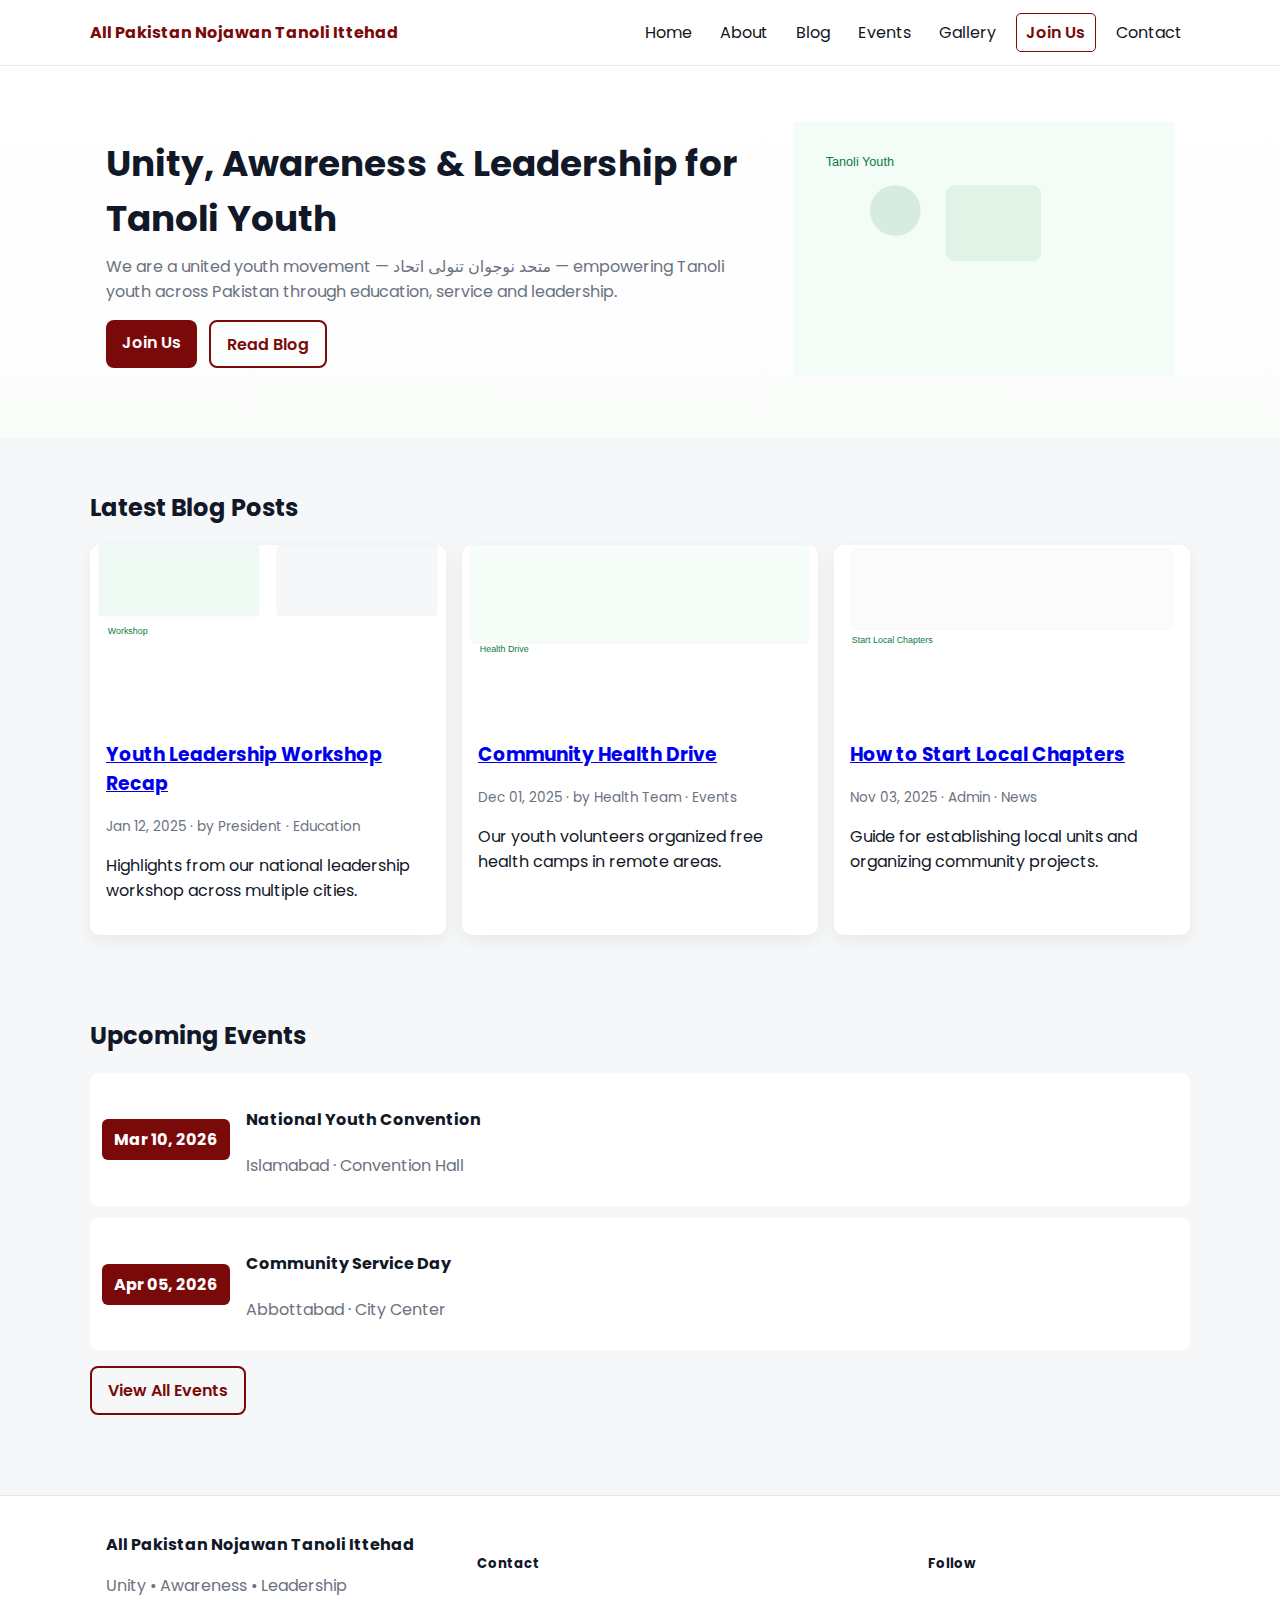
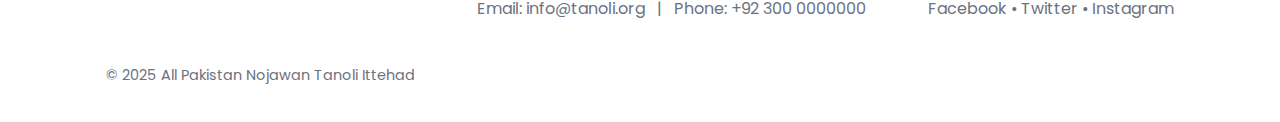
<file: index.html>
<!doctype html>
<html lang="en">

<head>
    <meta charset="utf-8">
    <meta name="viewport" content="width=device-width,initial-scale=1">
    <meta name="description"
        content="All Pakistan Nojawan Tanoli Ittehad — Unity, Awareness & Leadership for Tanoli Youth.">
    <title>All Pakistan Nojawan Tanoli Ittehad</title>
    <link rel="preconnect" href="https://fonts.googleapis.com">
    <link rel="preconnect" href="https://fonts.gstatic.com" crossorigin>
    <link
        href="https://fonts.googleapis.com/css2?family=Poppins:wght@300;400;600;700&family=Noto+Nastaliq+Urdu:wght@400&display=swap"
        rel="stylesheet">
    <link rel="stylesheet" href="assets/css/style.css">
</head>

<body>
    <header class="site-header">
        <div class="container header-inner">
            <a href="index.html" class="brand">All Pakistan Nojawan Tanoli Ittehad</a>
            <button id="nav-toggle" class="nav-toggle" aria-label="Toggle navigation" aria-controls="main-nav" aria-expanded="false">☰</button>
            <nav class="nav" id="main-nav" role="navigation" aria-label="Main navigation">
                <a href="index.html">Home</a>
                <a href="about.html">About</a>
                <a href="blog.html">Blog</a>
                <a href="events.html">Events</a>
                <a href="gallery.html">Gallery</a>
                <a href="join.html" class="btn btn-ghost">Join Us</a>
                <a href="contact.html">Contact</a>
            </nav>
        </div>
    </header>

    <main>
        <section class="hero">
            <div class="container hero-grid">
                <div class="hero-text">
                    <h1>Unity, Awareness & Leadership for Tanoli Youth</h1>
                    <p class="lead">We are a united youth movement — متحد نوجوان تنولی اتحاد — empowering Tanoli youth
                        across Pakistan through education, service and leadership.</p>
                    <div class="hero-cta">
                        <a href="join.html" class="btn btn-primary">Join Us</a>
                        <a href="blog.html" class="btn btn-outline">Read Blog</a>
                    </div>
                </div>
                <div class="hero-art">
                    <img src="assets/images/hero-illustration.svg" alt="Tanoli youth unity illustration">
                </div>
            </div>
        </section>

        <section class="container latest-posts">
            <h2>Latest Blog Posts</h2>
            <div class="cards">
                <article class="card">
                    <img src="assets/images/post-1.svg" alt="Post 1">
                    <div class="card-body">
                        <h3><a href="post.html">Youth Leadership Workshop Recap</a></h3>
                        <p class="meta">Jan 12, 2025 &middot; by President &middot; Education</p>
                        <p>Highlights from our national leadership workshop across multiple cities.</p>
                    </div>
                </article>
                <article class="card">
                    <img src="assets/images/post-2.svg" alt="Post 2">
                    <div class="card-body">
                        <h3><a href="post.html">Community Health Drive</a></h3>
                        <p class="meta">Dec 01, 2025 &middot; by Health Team &middot; Events</p>
                        <p>Our youth volunteers organized free health camps in remote areas.</p>
                    </div>
                </article>
                <article class="card">
                    <img src="assets/images/post-3.svg" alt="Post 3">
                    <div class="card-body">
                        <h3><a href="post.html">How to Start Local Chapters</a></h3>
                        <p class="meta">Nov 03, 2025 &middot; Admin &middot; News</p>
                        <p>Guide for establishing local units and organizing community projects.</p>
                    </div>
                </article>
            </div>
        </section>

        <section class="container preview-events">
            <h2>Upcoming Events</h2>
            <div class="event-list">
                <div class="event-card">
                    <div class="event-date">Mar 10, 2026</div>
                    <div>
                        <h4>National Youth Convention</h4>
                        <p class="muted">Islamabad &middot; Convention Hall</p>
                    </div>
                </div>
                <div class="event-card">
                    <div class="event-date">Apr 05, 2026</div>
                    <div>
                        <h4>Community Service Day</h4>
                        <p class="muted">Abbottabad &middot; City Center</p>
                    </div>
                </div>
            </div>
            <p><a href="events.html" class="btn btn-outline">View All Events</a></p>
        </section>
    </main>

    <footer class="site-footer">
        <div class="container footer-grid">
            <div>
                <strong>All Pakistan Nojawan Tanoli Ittehad</strong>
                <p class="muted">Unity • Awareness • Leadership</p>
            </div>
            <div>
                <h5>Contact</h5>
                <p class="muted">Email: info@tanoli.org &nbsp; | &nbsp; Phone: +92 300 0000000</p>
            </div>
            <div>
                <h5>Follow</h5>
                <p class="muted">Facebook • Twitter • Instagram</p>
            </div>
        </div>
        <div class="container copyright">© 2025 All Pakistan Nojawan Tanoli Ittehad</div>
    </footer>

    <script src="assets/js/main.js"></script>
</body>

</html>
</file>
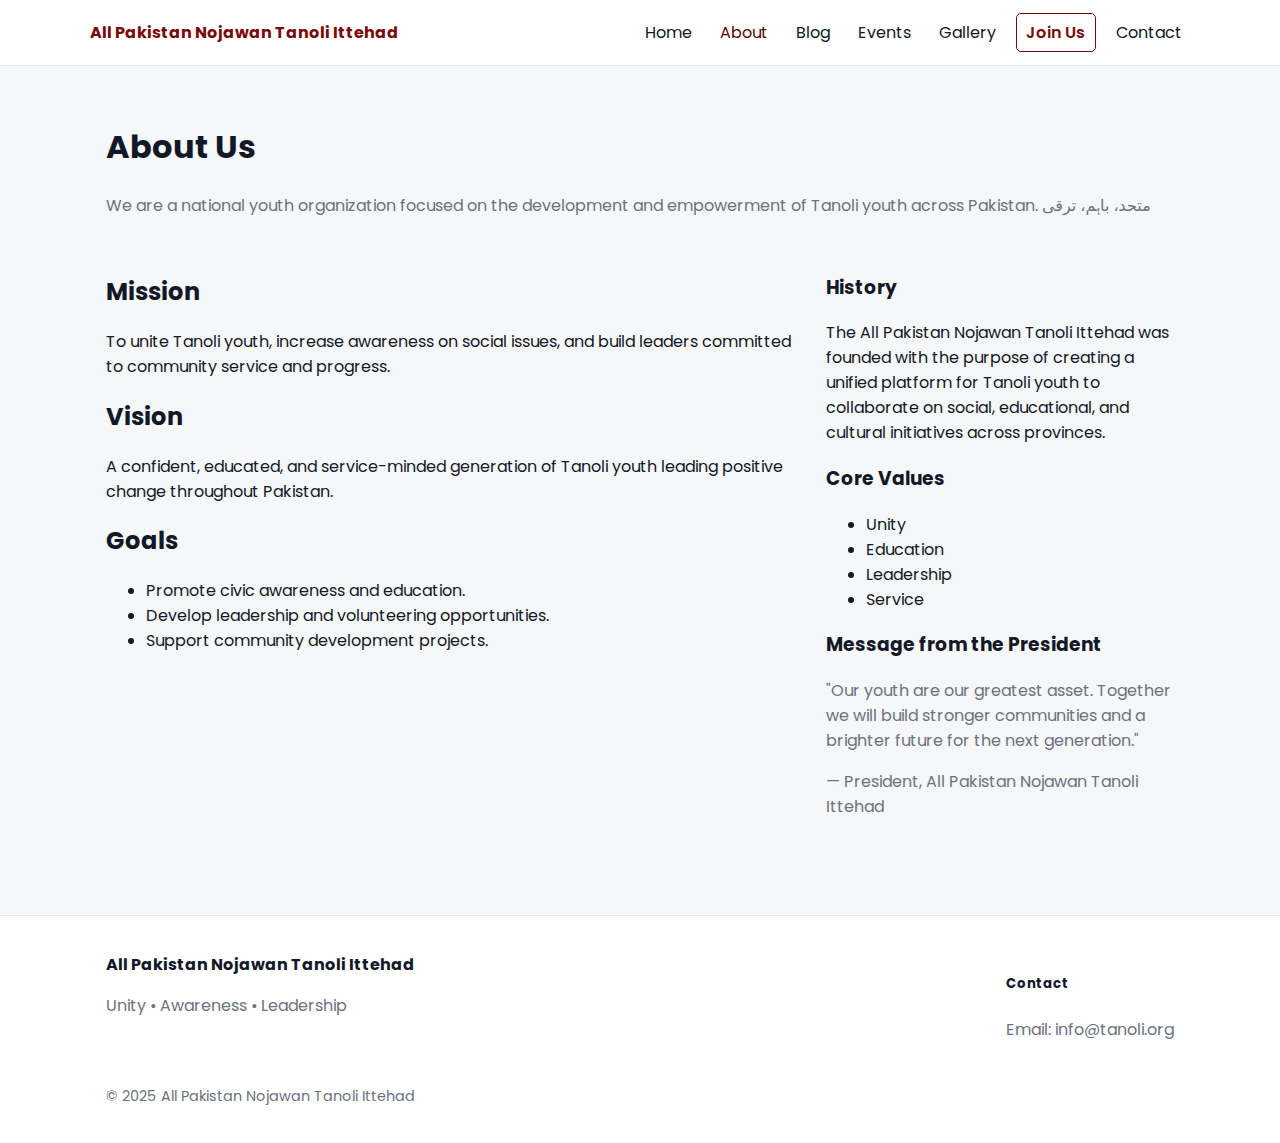
<file: about.html>
<!doctype html>
<html lang="en">
<head>
  <meta charset="utf-8">
  <meta name="viewport" content="width=device-width,initial-scale=1">
  <meta name="description" content="About All Pakistan Nojawan Tanoli Ittehad — mission, vision, history and values.">
  <title>About — All Pakistan Nojawan Tanoli Ittehad</title>
  <link href="https://fonts.googleapis.com/css2?family=Poppins:wght@300;400;600,700&display=swap" rel="stylesheet">
  <link rel="stylesheet" href="assets/css/style.css">
</head>
<body>
  <header class="site-header">
    <div class="container header-inner">
      <a href="index.html" class="brand">All Pakistan Nojawan Tanoli Ittehad</a>
      <button id="nav-toggle" class="nav-toggle" aria-label="Toggle navigation" aria-controls="main-nav" aria-expanded="false">☰</button>
      <nav class="nav" id="main-nav" role="navigation" aria-label="Main navigation">
        <a href="index.html">Home</a>
        <a href="about.html" class="active">About</a>
        <a href="blog.html">Blog</a>
        <a href="events.html">Events</a>
        <a href="gallery.html">Gallery</a>
        <a href="join.html" class="btn btn-ghost">Join Us</a>
        <a href="contact.html">Contact</a>
      </nav>
    </div>
  </header>

  <main class="container">
    <section class="page-intro">
      <h1>About Us</h1>
      <p class="lead">We are a national youth organization focused on the development and empowerment of Tanoli youth across Pakistan. متحد، باہم، ترقی</p>
    </section>

    <section class="content-grid">
      <article>
        <h2>Mission</h2>
        <p>To unite Tanoli youth, increase awareness on social issues, and build leaders committed to community service and progress.</p>

        <h2>Vision</h2>
        <p>A confident, educated, and service-minded generation of Tanoli youth leading positive change throughout Pakistan.</p>

        <h2>Goals</h2>
        <ul>
          <li>Promote civic awareness and education.</li>
          <li>Develop leadership and volunteering opportunities.</li>
          <li>Support community development projects.</li>
        </ul>
      </article>

      <aside>
        <h3>History</h3>
        <p>The All Pakistan Nojawan Tanoli Ittehad was founded with the purpose of creating a unified platform for Tanoli youth to collaborate on social, educational, and cultural initiatives across provinces.</p>

        <h3>Core Values</h3>
        <ul>
          <li>Unity</li>
          <li>Education</li>
          <li>Leadership</li>
          <li>Service</li>
        </ul>

        <h3>Message from the President</h3>
        <p class="muted">"Our youth are our greatest asset. Together we will build stronger communities and a brighter future for the next generation."</p>
        <p class="muted">— President, All Pakistan Nojawan Tanoli Ittehad</p>
      </aside>
    </section>
  </main>

  <footer class="site-footer">
    <div class="container footer-grid">
      <div>
        <strong>All Pakistan Nojawan Tanoli Ittehad</strong>
        <p class="muted">Unity • Awareness • Leadership</p>
      </div>
      <div>
        <h5>Contact</h5>
        <p class="muted">Email: info@tanoli.org</p>
      </div>
    </div>
    <div class="container copyright">© 2025 All Pakistan Nojawan Tanoli Ittehad</div>
  </footer>

  <script src="assets/js/main.js"></script>
</body>
</html>
</file>
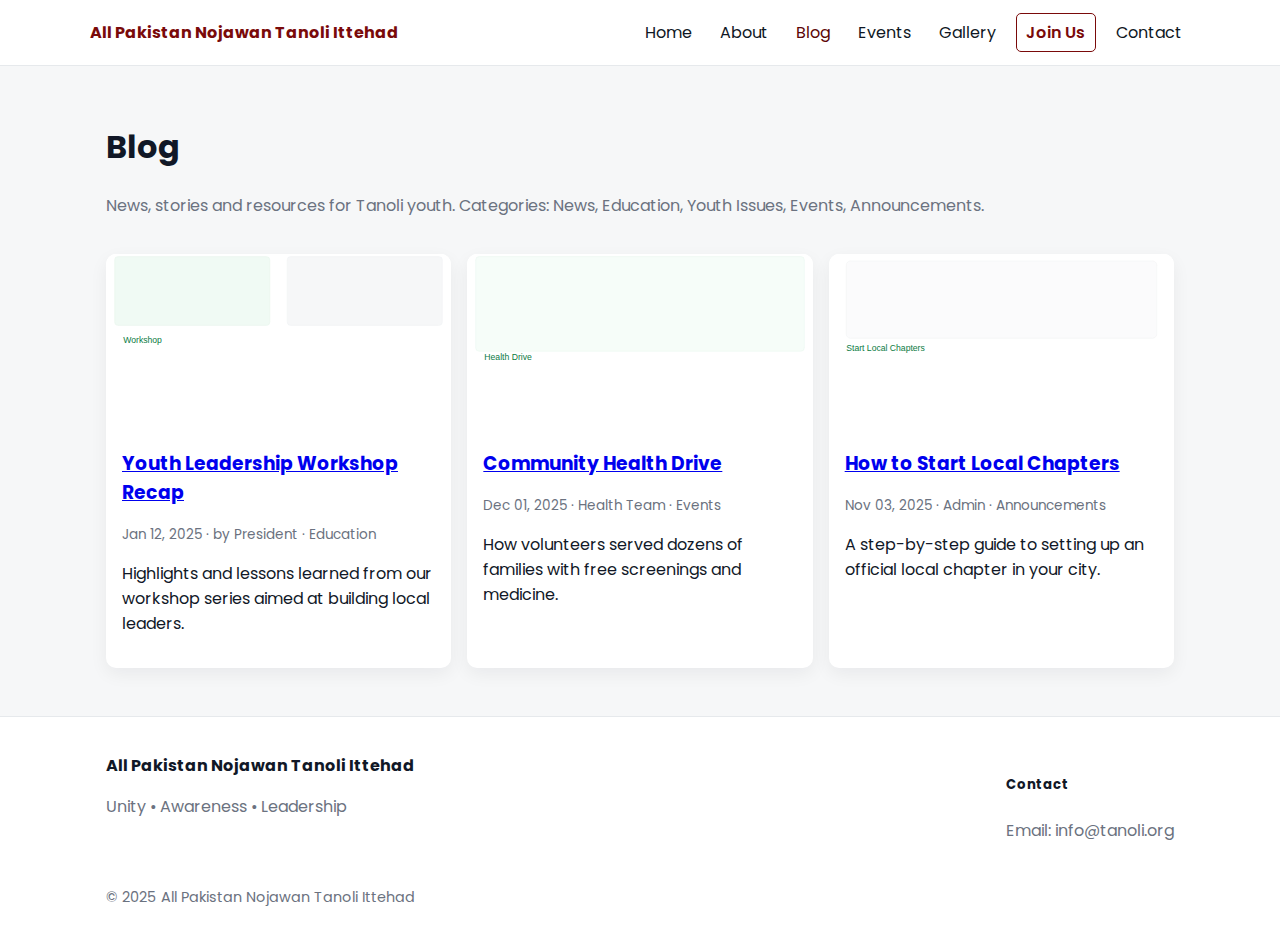
<file: blog.html>
<!doctype html>
<html lang="en">
<head>
  <meta charset="utf-8">
  <meta name="viewport" content="width=device-width,initial-scale=1">
  <meta name="description" content="Blog — All Pakistan Nojawan Tanoli Ittehad. News, education and youth issues.">
  <title>Blog — All Pakistan Nojawan Tanoli Ittehad</title>
  <link href="https://fonts.googleapis.com/css2?family=Poppins:wght@300;400;600&display=swap" rel="stylesheet">
  <link rel="stylesheet" href="assets/css/style.css">
</head>
<body>
  <header class="site-header">
    <div class="container header-inner">
      <a href="index.html" class="brand">All Pakistan Nojawan Tanoli Ittehad</a>
      <button id="nav-toggle" class="nav-toggle" aria-label="Toggle navigation" aria-controls="main-nav" aria-expanded="false">☰</button>
      <nav class="nav" id="main-nav" role="navigation" aria-label="Main navigation">
        <a href="index.html">Home</a>
        <a href="about.html">About</a>
        <a href="blog.html" class="active">Blog</a>
        <a href="events.html">Events</a>
        <a href="gallery.html">Gallery</a>
        <a href="join.html" class="btn btn-ghost">Join Us</a>
        <a href="contact.html">Contact</a>
      </nav>
    </div>
  </header>

  <main class="container">
    <section class="page-intro">
      <h1>Blog</h1>
      <p class="lead">News, stories and resources for Tanoli youth. Categories: News, Education, Youth Issues, Events, Announcements.</p>
    </section>

    <section>
      <div class="cards">
        <article class="card">
          <img src="assets/images/post-1.svg" alt="Post">
          <div class="card-body">
            <h3><a href="post.html">Youth Leadership Workshop Recap</a></h3>
            <p class="meta">Jan 12, 2025 &middot; by President &middot; Education</p>
            <p>Highlights and lessons learned from our workshop series aimed at building local leaders.</p>
          </div>
        </article>
        <article class="card">
          <img src="assets/images/post-2.svg" alt="Post">
          <div class="card-body">
            <h3><a href="post.html">Community Health Drive</a></h3>
            <p class="meta">Dec 01, 2025 &middot; Health Team &middot; Events</p>
            <p>How volunteers served dozens of families with free screenings and medicine.</p>
          </div>
        </article>
        <article class="card">
          <img src="assets/images/post-3.svg" alt="Post">
          <div class="card-body">
            <h3><a href="post.html">How to Start Local Chapters</a></h3>
            <p class="meta">Nov 03, 2025 &middot; Admin &middot; Announcements</p>
            <p>A step-by-step guide to setting up an official local chapter in your city.</p>
          </div>
        </article>
      </div>
    </section>
  </main>

  <footer class="site-footer">
    <div class="container footer-grid">
      <div>
        <strong>All Pakistan Nojawan Tanoli Ittehad</strong>
        <p class="muted">Unity • Awareness • Leadership</p>
      </div>
      <div>
        <h5>Contact</h5>
        <p class="muted">Email: info@tanoli.org</p>
      </div>
    </div>
    <div class="container copyright">© 2025 All Pakistan Nojawan Tanoli Ittehad</div>
  </footer>

  <script src="assets/js/main.js"></script>
</body>
</html>
</file>
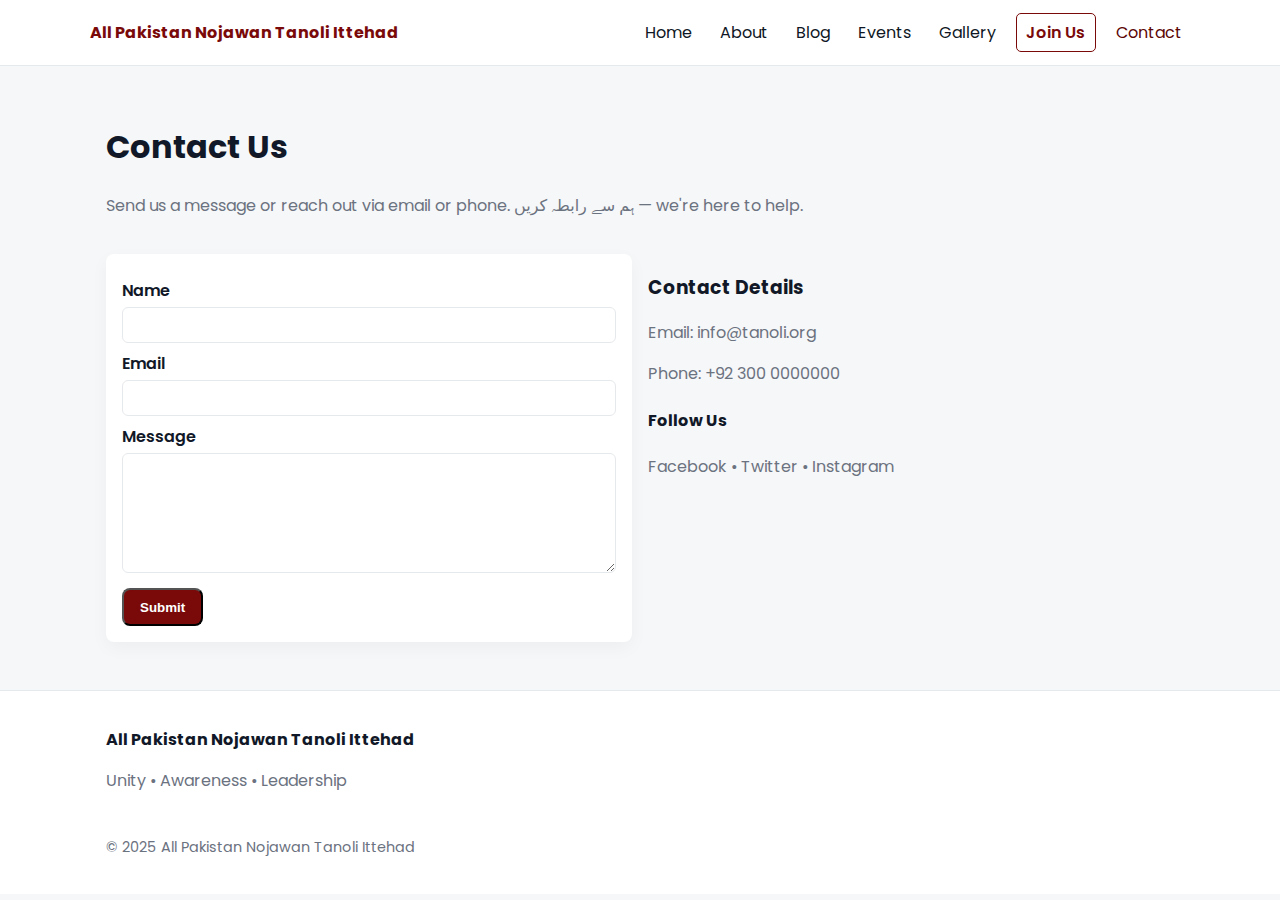
<file: contact.html>
<!doctype html>
<html lang="en">

<head>
  <meta charset="utf-8">
  <meta name="viewport" content="width=device-width,initial-scale=1">
  <meta name="description" content="Contact All Pakistan Nojawan Tanoli Ittehad">
  <title>Contact — APNTI</title>
  <link href="https://fonts.googleapis.com/css2?family=Poppins:wght@300;400;600&display=swap" rel="stylesheet">
  <link rel="stylesheet" href="assets/css/style.css">
</head>

<body>
  <header class="site-header">
    <div class="container header-inner">
      <a href="index.html" class="brand">All Pakistan Nojawan Tanoli Ittehad</a>
      <button id="nav-toggle" class="nav-toggle" aria-label="Toggle navigation" aria-controls="main-nav" aria-expanded="false">☰</button>
      <nav class="nav" id="main-nav" role="navigation" aria-label="Main navigation">
        <a href="index.html">Home</a>
        <a href="about.html">About</a>
        <a href="blog.html">Blog</a>
        <a href="events.html">Events</a>
        <a href="gallery.html">Gallery</a>
        <a href="join.html" class="btn btn-ghost">Join Us</a>
        <a href="contact.html" class="active">Contact</a>
      </nav>
    </div>
  </header>

  <main class="container">
    <section class="page-intro">
      <h1>Contact Us</h1>
      <p class="lead">Send us a message or reach out via email or phone. ہم سے رابطہ کریں — we're here to help.</p>
    </section>

    <section class="grid-2">
      <div>
        <form data-ajax>
          <label for="name">Name</label>
          <input id="name" name="name" type="text" required>

          <label for="email">Email</label>
          <input id="email" name="email" type="email" required>

          <label for="message">Message</label>
          <textarea id="message" name="message" required></textarea>

          <div style="margin-top:0.5rem"><button type="submit" class="btn btn-primary">Submit</button></div>
        </form>
      </div>
      <aside>
        <h3>Contact Details</h3>
        <p class="muted">Email: info@tanoli.org</p>
        <p class="muted">Phone: +92 300 0000000</p>
        <h4>Follow Us</h4>
        <p class="muted">Facebook • Twitter • Instagram</p>
      </aside>
    </section>
  </main>

  <footer class="site-footer">
    <div class="container footer-grid">
      <div>
        <strong>All Pakistan Nojawan Tanoli Ittehad</strong>
        <p class="muted">Unity • Awareness • Leadership</p>
      </div>
    </div>
    <div class="container copyright">© 2025 All Pakistan Nojawan Tanoli Ittehad</div>
  </footer>

  <script src="assets/js/main.js"></script>
</body>

</html>
</file>
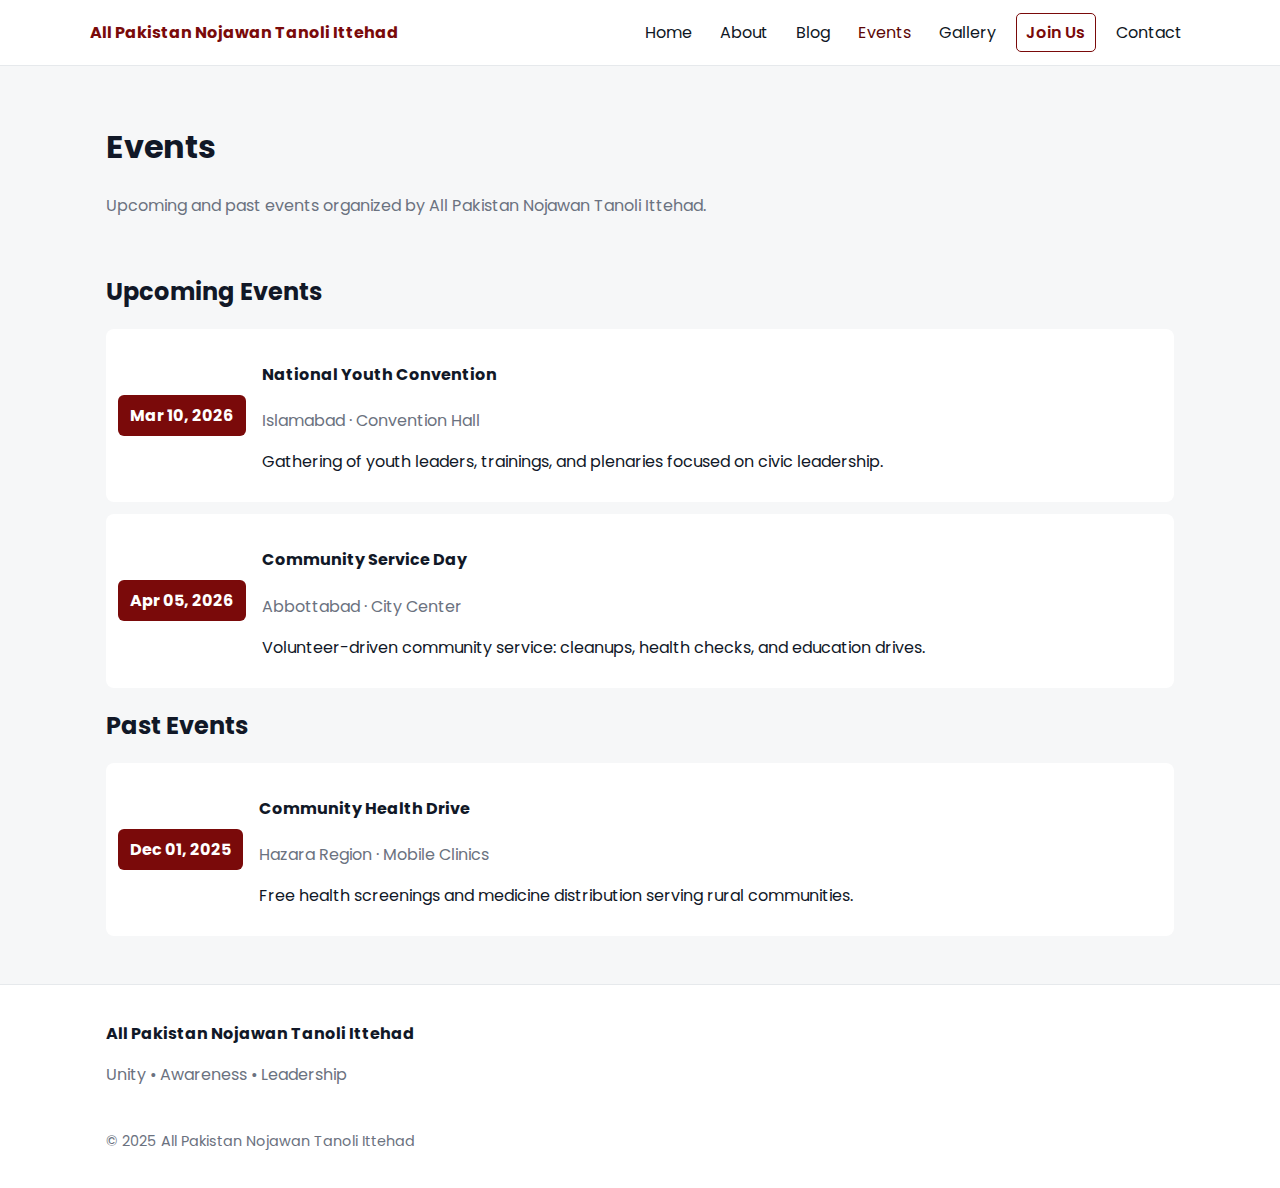
<file: events.html>
<!doctype html>
<html lang="en">
<head>
  <meta charset="utf-8">
  <meta name="viewport" content="width=device-width,initial-scale=1">
  <meta name="description" content="Events — All Pakistan Nojawan Tanoli Ittehad">
  <title>Events — APNTI</title>
  <link href="https://fonts.googleapis.com/css2?family=Poppins:wght@300;400;600&display=swap" rel="stylesheet">
  <link rel="stylesheet" href="assets/css/style.css">
</head>
<body>
  <header class="site-header">
    <div class="container header-inner">
      <a href="index.html" class="brand">All Pakistan Nojawan Tanoli Ittehad</a>
      <button id="nav-toggle" class="nav-toggle" aria-label="Toggle navigation" aria-controls="main-nav" aria-expanded="false">☰</button>
      <nav class="nav" id="main-nav" role="navigation" aria-label="Main navigation">
        <a href="index.html">Home</a>
        <a href="about.html">About</a>
        <a href="blog.html">Blog</a>
        <a href="events.html" class="active">Events</a>
        <a href="gallery.html">Gallery</a>
        <a href="join.html" class="btn btn-ghost">Join Us</a>
        <a href="contact.html">Contact</a>
      </nav>
    </div>
  </header>

  <main class="container">
    <section class="page-intro">
      <h1>Events</h1>
      <p class="lead">Upcoming and past events organized by All Pakistan Nojawan Tanoli Ittehad.</p>
    </section>

    <section>
      <h2>Upcoming Events</h2>
      <div class="event-list">
        <div class="event-card">
          <div class="event-date">Mar 10, 2026</div>
          <div>
            <h4>National Youth Convention</h4>
            <p class="muted">Islamabad &middot; Convention Hall</p>
            <p>Gathering of youth leaders, trainings, and plenaries focused on civic leadership.</p>
          </div>
        </div>

        <div class="event-card">
          <div class="event-date">Apr 05, 2026</div>
          <div>
            <h4>Community Service Day</h4>
            <p class="muted">Abbottabad &middot; City Center</p>
            <p>Volunteer-driven community service: cleanups, health checks, and education drives.</p>
          </div>
        </div>
      </div>

      <h2 style="margin-top:1.25rem">Past Events</h2>
      <div class="event-list">
        <div class="event-card">
          <div class="event-date">Dec 01, 2025</div>
          <div>
            <h4>Community Health Drive</h4>
            <p class="muted">Hazara Region &middot; Mobile Clinics</p>
            <p>Free health screenings and medicine distribution serving rural communities.</p>
          </div>
        </div>
      </div>
    </section>
  </main>

  <footer class="site-footer">
    <div class="container footer-grid">
      <div>
        <strong>All Pakistan Nojawan Tanoli Ittehad</strong>
        <p class="muted">Unity • Awareness • Leadership</p>
      </div>
    </div>
    <div class="container copyright">© 2025 All Pakistan Nojawan Tanoli Ittehad</div>
  </footer>

  <script src="assets/js/main.js"></script>
</body>
</html>
</file>
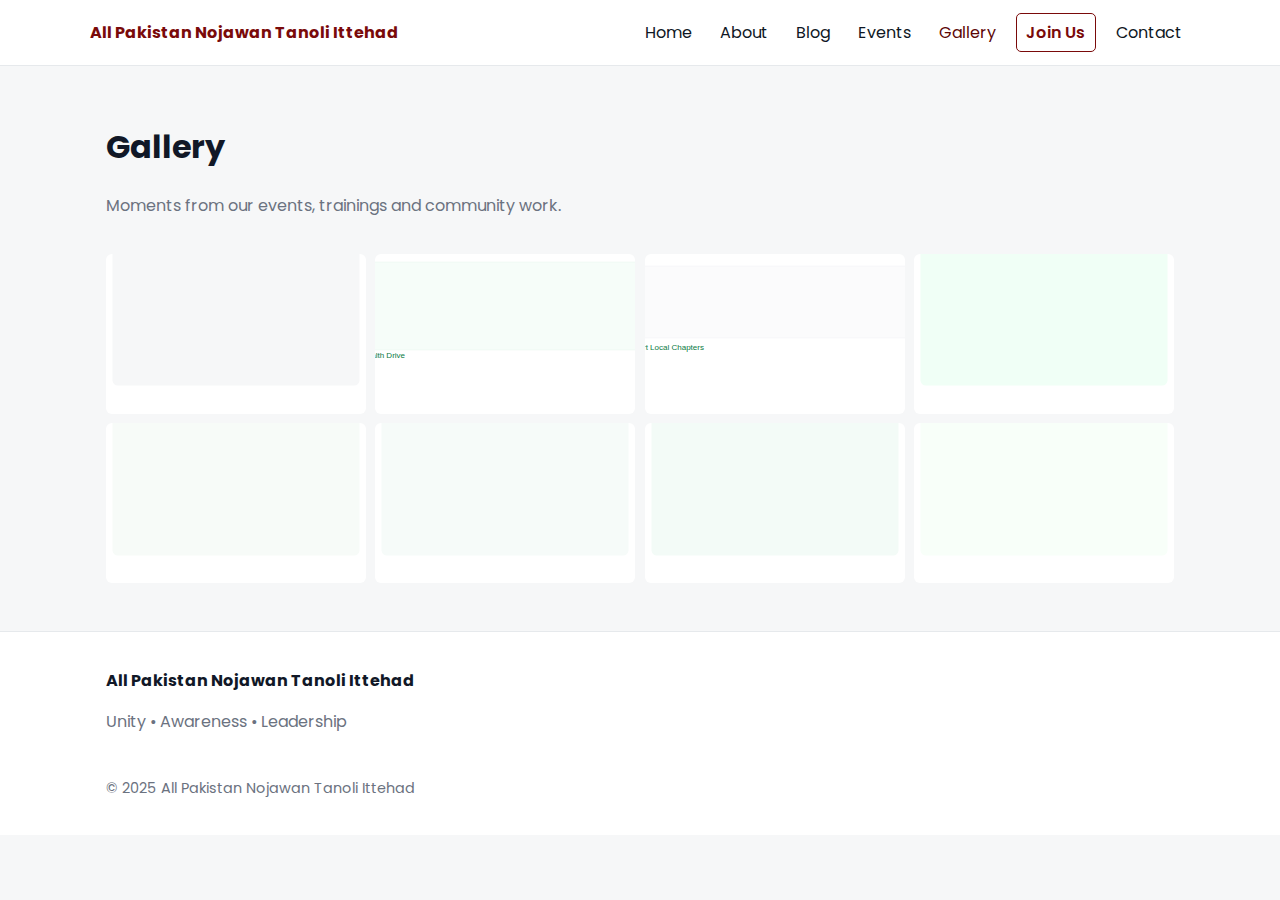
<file: gallery.html>
<!doctype html>
<html lang="en">
<head>
  <meta charset="utf-8">
  <meta name="viewport" content="width=device-width,initial-scale=1">
  <meta name="description" content="Gallery — All Pakistan Nojawan Tanoli Ittehad">
  <title>Gallery — APNTI</title>
  <link href="https://fonts.googleapis.com/css2?family=Poppins:wght@300;400;600&display=swap" rel="stylesheet">
  <link rel="stylesheet" href="assets/css/style.css">
</head>
<body>
  <header class="site-header">
    <div class="container header-inner">
      <a href="index.html" class="brand">All Pakistan Nojawan Tanoli Ittehad</a>
      <button id="nav-toggle" class="nav-toggle" aria-label="Toggle navigation" aria-controls="main-nav" aria-expanded="false">☰</button>
      <nav class="nav" id="main-nav" role="navigation" aria-label="Main navigation">
        <a href="index.html">Home</a>
        <a href="about.html">About</a>
        <a href="blog.html">Blog</a>
        <a href="events.html">Events</a>
        <a href="gallery.html" class="active">Gallery</a>
        <a href="join.html" class="btn btn-ghost">Join Us</a>
        <a href="contact.html">Contact</a>
      </nav>
    </div>
  </header>

  <main class="container">
    <section class="page-intro">
      <h1>Gallery</h1>
      <p class="lead">Moments from our events, trainings and community work.</p>
    </section>

    <section class="gallery-grid">
      <img src="assets/images/gallery-1.svg" alt="Gallery 1">
      <img src="assets/images/gallery-2.svg" alt="Gallery 2">
      <img src="assets/images/gallery-3.svg" alt="Gallery 3">
      <img src="assets/images/gallery-4.svg" alt="Gallery 4">
      <img src="assets/images/gallery-5.svg" alt="Gallery 5">
      <img src="assets/images/gallery-6.svg" alt="Gallery 6">
      <img src="assets/images/gallery-7.svg" alt="Gallery 7">
      <img src="assets/images/gallery-8.svg" alt="Gallery 8">
    </section>
  </main>

  <footer class="site-footer">
    <div class="container footer-grid">
      <div>
        <strong>All Pakistan Nojawan Tanoli Ittehad</strong>
        <p class="muted">Unity • Awareness • Leadership</p>
      </div>
    </div>
    <div class="container copyright">© 2025 All Pakistan Nojawan Tanoli Ittehad</div>
  </footer>

  <script src="assets/js/main.js"></script>
</body>
</html>
</file>
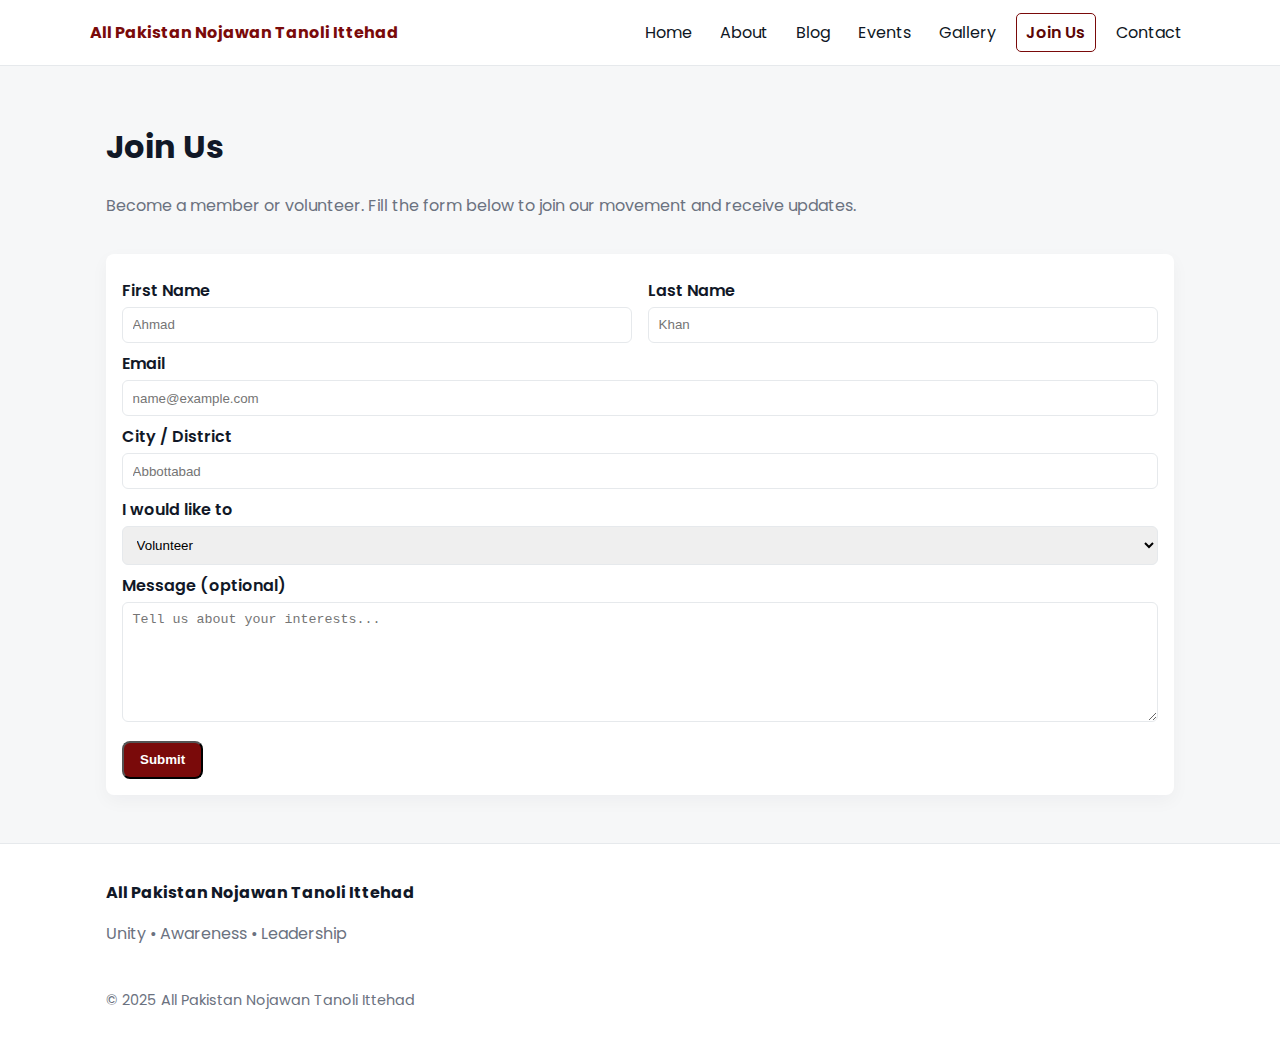
<file: join.html>
<!doctype html>
<html lang="en">
<head>
  <meta charset="utf-8">
  <meta name="viewport" content="width=device-width,initial-scale=1">
  <meta name="description" content="Join All Pakistan Nojawan Tanoli Ittehad — membership and volunteer registration.">
  <title>Join Us — APNTI</title>
  <link href="https://fonts.googleapis.com/css2?family=Poppins:wght@300;400;600&display=swap" rel="stylesheet">
  <link rel="stylesheet" href="assets/css/style.css">
</head>
<body>
  <header class="site-header">
    <div class="container header-inner">
      <a href="index.html" class="brand">All Pakistan Nojawan Tanoli Ittehad</a>
      <button id="nav-toggle" class="nav-toggle" aria-label="Toggle navigation" aria-controls="main-nav" aria-expanded="false">☰</button>
      <nav class="nav" id="main-nav" role="navigation" aria-label="Main navigation">
        <a href="index.html">Home</a>
        <a href="about.html">About</a>
        <a href="blog.html">Blog</a>
        <a href="events.html">Events</a>
        <a href="gallery.html">Gallery</a>
        <a href="join.html" class="active btn btn-ghost">Join Us</a>
        <a href="contact.html">Contact</a>
      </nav>
    </div>
  </header>

  <main class="container">
    <section class="page-intro">
      <h1>Join Us</h1>
      <p class="lead">Become a member or volunteer. Fill the form below to join our movement and receive updates.</p>
    </section>

    <section>
      <form data-ajax>
        <div class="grid-2">
          <div>
            <label for="fname">First Name</label>
            <input id="fname" name="first_name" type="text" placeholder="Ahmad" required>
          </div>
          <div>
            <label for="lname">Last Name</label>
            <input id="lname" name="last_name" type="text" placeholder="Khan">
          </div>
        </div>
        <label for="email">Email</label>
        <input id="email" name="email" type="email" placeholder="name@example.com" required>

        <label for="city">City / District</label>
        <input id="city" name="city" type="text" placeholder="Abbottabad">

        <label for="interest">I would like to</label>
        <select id="interest" name="interest">
          <option>Volunteer</option>
          <option>Become Member</option>
          <option>Start Local Chapter</option>
        </select>

        <label for="message">Message (optional)</label>
        <textarea id="message" name="message" placeholder="Tell us about your interests..."></textarea>

        <div style="margin-top:0.75rem">
          <button type="submit" class="btn btn-primary">Submit</button>
        </div>
      </form>
    </section>
  </main>

  <footer class="site-footer">
    <div class="container footer-grid">
      <div>
        <strong>All Pakistan Nojawan Tanoli Ittehad</strong>
        <p class="muted">Unity • Awareness • Leadership</p>
      </div>
    </div>
    <div class="container copyright">© 2025 All Pakistan Nojawan Tanoli Ittehad</div>
  </footer>

  <script src="assets/js/main.js"></script>
</body>
</html>
</file>
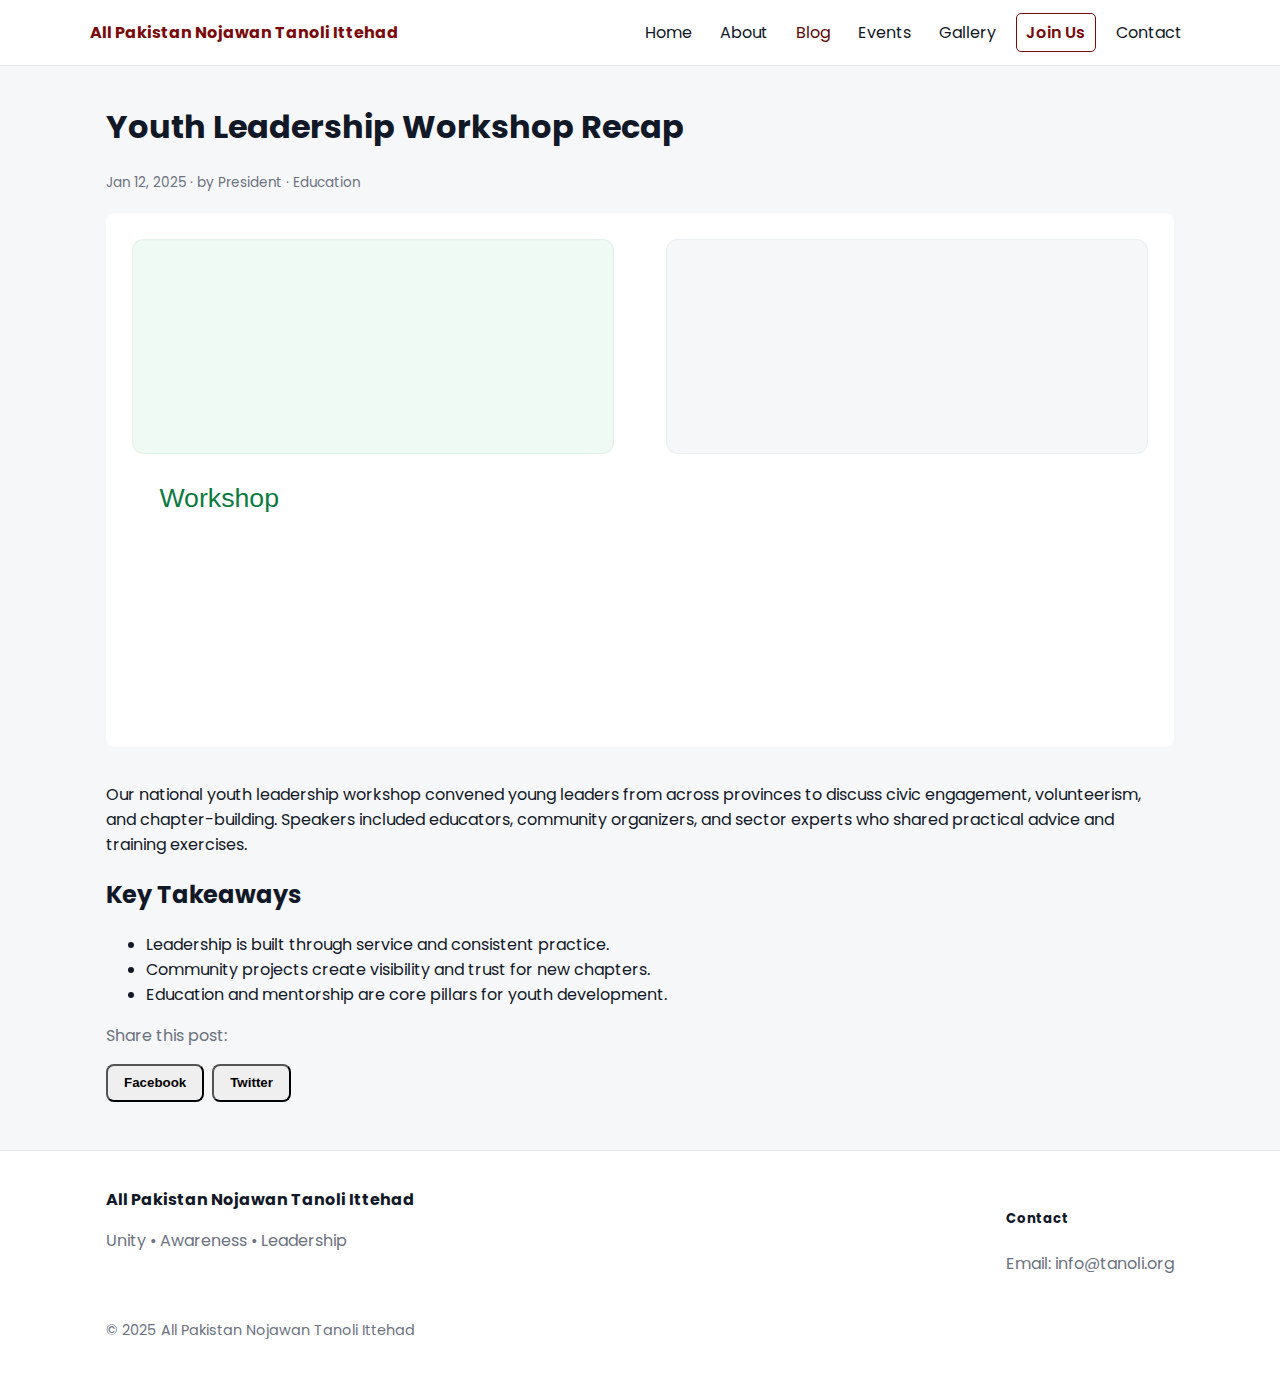
<file: post.html>
<!doctype html>
<html lang="en">
<head>
  <meta charset="utf-8">
  <meta name="viewport" content="width=device-width,initial-scale=1">
  <meta name="description" content="Blog post — All Pakistan Nojawan Tanoli Ittehad">
  <title>Youth Leadership Workshop Recap — APNTI</title>
  <link href="https://fonts.googleapis.com/css2?family=Poppins:wght@300;400;600&display=swap" rel="stylesheet">
  <link rel="stylesheet" href="assets/css/style.css">
</head>
<body>
  <header class="site-header">
    <div class="container header-inner">
      <a href="index.html" class="brand">All Pakistan Nojawan Tanoli Ittehad</a>
      <button id="nav-toggle" class="nav-toggle" aria-label="Toggle navigation" aria-controls="main-nav" aria-expanded="false">☰</button>
      <nav class="nav" id="main-nav" role="navigation" aria-label="Main navigation">
        <a href="index.html">Home</a>
        <a href="about.html">About</a>
        <a href="blog.html" class="active">Blog</a>
        <a href="events.html">Events</a>
        <a href="gallery.html">Gallery</a>
        <a href="join.html" class="btn btn-ghost">Join Us</a>
        <a href="contact.html">Contact</a>
      </nav>
    </div>
  </header>

  <main class="container">
    <article class="post">
      <h1>Youth Leadership Workshop Recap</h1>
      <p class="meta">Jan 12, 2025 &middot; by President &middot; Education</p>
      <img src="assets/images/post-1.svg" alt="Workshop" style="width:100%;border-radius:8px;margin:0.75rem 0">

      <section>
        <p>Our national youth leadership workshop convened young leaders from across provinces to discuss civic engagement, volunteerism, and chapter-building. Speakers included educators, community organizers, and sector experts who shared practical advice and training exercises.</p>
        <h2>Key Takeaways</h2>
        <ul>
          <li>Leadership is built through service and consistent practice.</li>
          <li>Community projects create visibility and trust for new chapters.</li>
          <li>Education and mentorship are core pillars for youth development.</li>
        </ul>

        <p class="muted">Share this post:</p>
        <div style="display:flex;gap:0.5rem">
          <button class="btn" onclick="openShare('https://www.facebook.com/sharer/sharer.php?u='+encodeURIComponent(location.href))">Facebook</button>
          <button class="btn" onclick="openShare('https://twitter.com/intent/tweet?url='+encodeURIComponent(location.href))">Twitter</button>
        </div>
      </section>
    </article>
  </main>

  <footer class="site-footer">
    <div class="container footer-grid">
      <div>
        <strong>All Pakistan Nojawan Tanoli Ittehad</strong>
        <p class="muted">Unity • Awareness • Leadership</p>
      </div>
      <div>
        <h5>Contact</h5>
        <p class="muted">Email: info@tanoli.org</p>
      </div>
    </div>
    <div class="container copyright">© 2025 All Pakistan Nojawan Tanoli Ittehad</div>
  </footer>

  <script src="assets/js/main.js"></script>
</body>
</html>
</file>
<file: assets/css/style.css>
/*
  Shared stylesheet for All Pakistan Nojawan Tanoli Ittehad
  Colors: Green, White, Light Gray
  Responsive layout with simple readable fonts
*/

:root {
    --green: #7a0a0a;
    --green-dark: #5c0606;
    --white: #ffffff;
    --muted: #6b7280;
    --bg: #f6f7f8;
    --card: #ffffff;
    --max-width: 1100px;
}

* {
    box-sizing: border-box
}

html,
body {
    height: 100%
}

body {
    margin: 0;
    font-family: 'Poppins', system-ui, -apple-system, 'Segoe UI', Roboto, 'Helvetica Neue', Arial;
    color: #111827;
    background: var(--bg);
    -webkit-font-smoothing: antialiased;
}

.container {
    max-width: var(--max-width);
    margin: 0 auto;
    padding: 1rem
}

/* Header */
.site-header {
    background: var(--white);
    border-bottom: 1px solid #e6e9ec;
    position: sticky;
    top: 0;
    z-index: 40
}

.header-inner {
    display: flex;
    align-items: center;
    justify-content: space-between;
    padding: 0.75rem 0
}

.brand {
    font-weight: 700;
    color: var(--green);
    text-decoration: none
}

.nav {
    display: flex;
    gap: 0.75rem;
    align-items: center
}

.nav a {
    color: #0f1724;
    text-decoration: none;
    padding: 0.5rem
}

.nav a.active {
    color: var(--green-dark)
}

.nav .btn-ghost {
    border: 1px solid var(--green);
    padding: 0.35rem 0.6rem;
    border-radius: 5px;
    color: var(--green)
}

.nav-toggle {
    display: none;
    background: none;
    border: 0;
    font-size: 1.25rem
}
.nav-close{
    display: none;
}
/* Hero */
.hero {
    padding: 2.5rem 0;
    background: linear-gradient(180deg, #fff 0%, #fbfdfb 100%)
}

.hero-grid {
    display: grid;
    grid-template-columns: 1fr 380px;
    gap: 1.5rem;
    align-items: center
}

.hero-text h1 {
    font-size: clamp(1.6rem, 2.8vw, 2.4rem);
    margin: 0 0 0.5rem
}

.lead {
    color: var(--muted);
    margin: 0 0 1rem
}

.hero-cta {
    display: flex;
    gap: 0.75rem
}

.btn {
    display: inline-block;
    text-decoration: none;
    border-radius: 8px;
    padding: 0.6rem 1rem;
    font-weight: 600
}

.btn-primary {
    background: var(--green);
    color: var(--white)
}

.btn-outline {
    border: 2px solid var(--green);
    color: var(--green);
    background: transparent
}

.hero-art img {
    max-width: 100%;
    height: auto
}

/* Cards */
.latest-posts {
    padding: 2rem 0
}

.cards {
    display: grid;
    grid-template-columns: repeat(3, 1fr);
    gap: 1rem
}

.card {
    background: var(--card);
    border-radius: 10px;
    overflow: hidden;
    box-shadow: 0 6px 18px rgba(15, 23, 42, 0.06);
    display: flex;
    flex-direction: column
}

.card img {
    width: 100%;
    height: 160px;
    object-fit: cover
}

.card-body {
    padding: 1rem
}

.meta {
    color: var(--muted);
    font-size: 0.85rem;
    margin: 0.25rem 0 0.5rem
}

.preview-events {
    padding: 2rem 0
}

.event-list {
    display: flex;
    flex-direction: column;
    gap: 0.75rem
}

.event-card {
    display: flex;
    gap: 1rem;
    align-items: center;
    background: var(--card);
    padding: 0.75rem;
    border-radius: 8px
}

.event-date {
    background: var(--green);
    color: var(--white);
    padding: 0.5rem 0.75rem;
    border-radius: 6px;
    font-weight: 700
}

/* Content layout */
.page-intro {
    padding: 1.25rem 0
}

.content-grid {
    display: grid;
    grid-template-columns: 2fr 1fr;
    gap: 1.5rem;
    padding-bottom: 2rem
}

.muted {
    color: var(--muted)
}

/* Footer */
.site-footer {
    background: var(--white);
    border-top: 1px solid #e6e9ec;
    padding: 1.25rem 0;
    margin-top: 2rem
}

.footer-grid {
    display: flex;
    gap: 1.5rem;
    align-items: flex-start;
    justify-content: space-between
}

.copyright {
    padding-top: 0.75rem;
    color: var(--muted);
    font-size: 0.9rem
}

/* Forms and pages */
form {
    background: var(--card);
    padding: 1rem;
    border-radius: 8px;
    box-shadow: 0 6px 18px rgba(15, 23, 42, 0.04)
}

label {
    display: block;
    margin: 0.5rem 0 0.25rem;
    font-weight: 600
}

input[type="text"],
input[type="email"],
textarea,
select {
    width: 100%;
    padding: 0.6rem;
    border: 1px solid #e6e9ec;
    border-radius: 6px
}

textarea {
    min-height: 120px
}

.grid-2 {
    display: grid;
    grid-template-columns: 1fr 1fr;
    gap: 1rem
}

/* Gallery */
.gallery-grid {
    display: grid;
    grid-template-columns: repeat(4, 1fr);
    gap: 0.6rem
}

.gallery-grid img {
    width: 100%;
    height: 160px;
    object-fit: cover;
    border-radius: 6px
}

/* Responsive */
@media (max-width:900px) {
    .hero-grid {
        grid-template-columns: 1fr
    }

    .cards {
        grid-template-columns: repeat(2, 1fr)
    }

    .content-grid {
        grid-template-columns: 1fr
    }

    .gallery-grid {
        grid-template-columns: repeat(2, 1fr)
    }
}

@media (max-width:600px) {
    /* On small screens, transform the nav into an off-canvas sidebar.
       It remains in the DOM to preserve markup; JS toggles the `open` class. */
    .nav {
        /* we'll position and hide it off-canvas via transform */
        position: fixed;
        top: 0;
        left: 0;
        height: 100vh;
        width: 280px;
        background: var(--white);
        display: flex;
        flex-direction: column;
        gap: 0.5rem;
        padding: 1.25rem;
        transform: translateX(-110%);
        transition: transform 320ms ease;
        will-change: transform;
        box-shadow: 6px 0 22px rgba(15, 23, 42, 0.12);
        z-index: 10000; /* ensure nav sits above overlay and page content */
        pointer-events: auto;
        padding-top: 56px; /* space for the close button */
    }

    .nav.open {
        transform: translateX(0);
    }

    .nav-toggle {
        display: block;
    }

    /* Overlay that sits behind the nav when open (created/managed by JS) */
    .nav-overlay {
        position: fixed;
        top: 0;
        right: 0;
        bottom: 0;
        left: 0;
        background: rgba(0,0,0,0.42);
        opacity: 0;
        pointer-events: none;
        transition: opacity 200ms ease;
        z-index: 1; /* ensure overlay sits behind the nav and links */
    }

    .nav-overlay.visible {
        opacity: 1;
        pointer-events: auto;
    }

    /* prevent background scroll when nav is open */
    body.nav-open {
        overflow: hidden;
    }

    .nav a {
        padding: 0.65rem 0;
        display: block;
        border-radius: 6px;
        position: relative;
        z-index: 10003; /* ensure links sit above overlay */
    }

    .nav .btn-ghost {
        margin-top: 0.5rem;
        align-self: start;
    }

    /* internal close button (injected by JS) */
    .nav-close {
        position: absolute;
        top: 12px;
        right: 12px;
        background: none;
        border: 0;
        font-size: 1.25rem;
        cursor: pointer;
        color: var(--muted);
        padding: 0.35rem;
        z-index: 10004; /* ensure close button sits above overlay and nav content */
    }

    /* Ensure the nav sidebar itself is above the overlay */
    .nav {
        z-index: 10002;
        pointer-events: auto;
    }

    /* ensure links are clickable and not accidentally covered */
    .nav a {
        pointer-events: auto;
        -webkit-tap-highlight-color: rgba(0,0,0,0.06);
    }

    .cards {
        grid-template-columns: 1fr
    }

    .gallery-grid {
        grid-template-columns: 1fr
    }

    .grid-2 {
        grid-template-columns: 1fr
    }
}

/* Small helpers */
.muted {
    color: var(--muted)
}

.text-center {
    text-align: center
}
</file>
